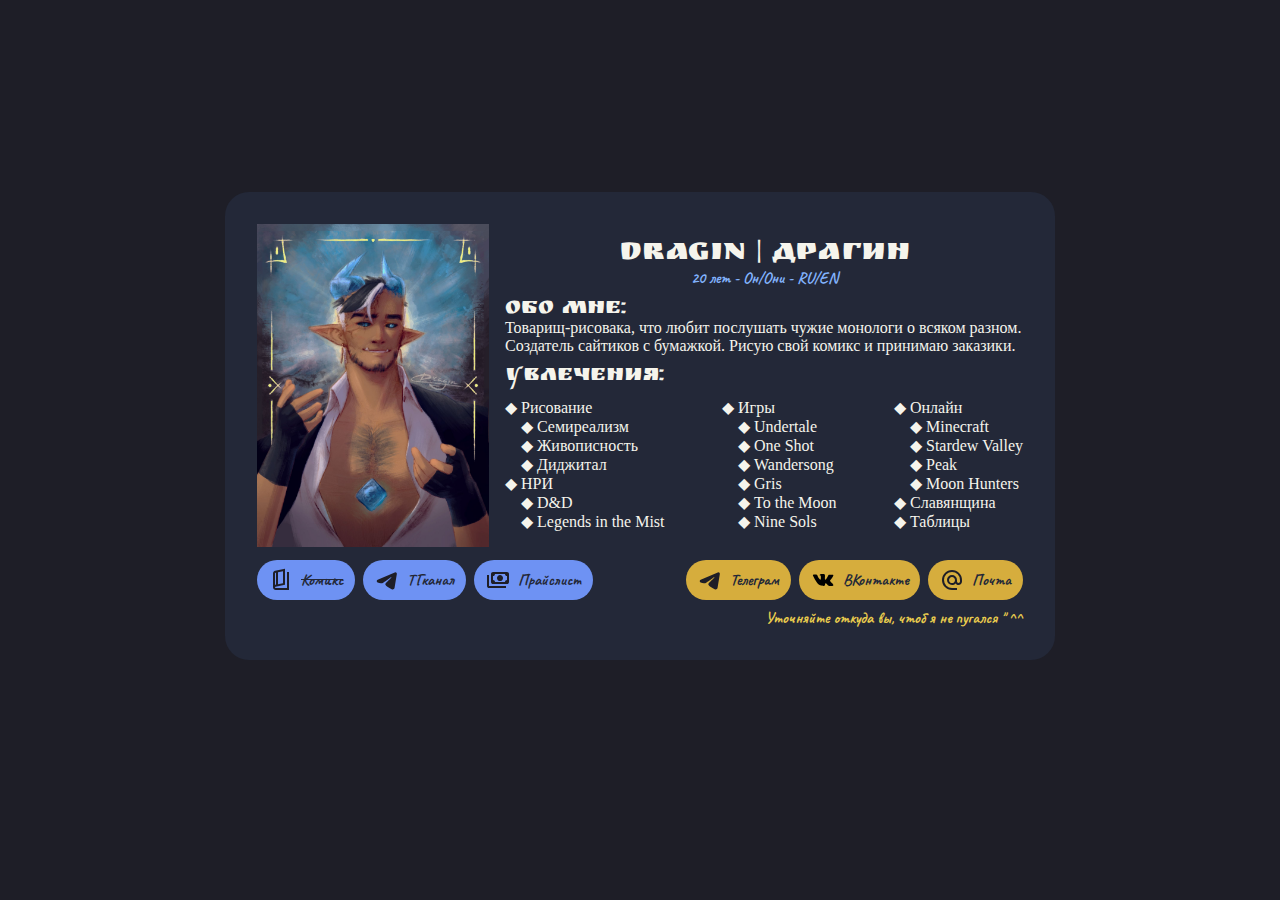
<file: index.html>
<!DOCTYPE html>
<html lang="en">
<head>
    <meta charset="UTF-8">
    <meta name="viewport" content="width=device-width, initial-scale=1.0">
    <link rel="icon" href="./img/favicon.svg">
    <title>Dragin - Визитка</title>
    <link rel="stylesheet" href="./css/style.css">
    <link rel="stylesheet" href="./css/index.css">
</head>
<body>
    <div class="container">
        <div class="main">
            <div class="img">
                <img src="./img/persona.jpg" alt="Автор">
                <img src="./img/persona.jpg" alt="Персонаж">
            </div>
            <div class="text">
                <h1 class="mid">Dragin | Драгин</h1>
                <span class="hand up mid">20 лет - Он/Они - RU/EN</span>
                <h2>Обо мне:</h2>
                <p class="up">Товарищ-рисовака, что любит послушать чужие монологи о всяком разном. Создатель сайтиков с бумажкой. Рисую свой комикс и принимаю заказики.</p>
                <h2>Увлечения:</h2>
                <div class="hobby">
                    <ul>
                        <li>
                            Рисование
                            <ul>
                                <li>Семиреализм</li>
                                <li>Живописность</li>
                                <li>Диджитал</li>
                            </ul>
                        </li>
                        <li>
                            НРИ
                            <ul>
                                <li>D&D</li>
                                <li>Legends in the Mist</li>
                            </ul>
                        </li>
                    </ul>
                    <ul>
                        <li>
                            Игры
                            <ul>
                                <li>Undertale</li>
                                <li>One Shot</li>
                                <li>Wandersong</li>
                                <li>Gris</li>
                                <li>To the Moon</li>
                                <li>Nine Sols</li>
                            </ul>
                        </li>
                    </ul>
                    <ul>
                        <li>
                            Онлайн
                            <ul>
                                <li>Minecraft</li>
                                <li>Stardew Valley</li>
                                <li>Peak</li>
                                <li>Moon Hunters</li>
                            </ul>
                        </li>
                        <li>Славянщина</li>
                        <li>Таблицы</li>
                    </ul>
                </div>
            </div>
        </div>
        <footer>
            <div class="links hand">
                <ul>
                    <li><a href="" class="button" title="В разработке ¯\_(ツ)_/¯">
                        <div class="icon" id="comic"></div><s>Комикс</s>
                    </a></li>
                    <li><a href="https://web.telegram.org/a/#-1002128045322" class="button">
                        <div class="icon" id="teleg"></div>ТГканал
                    </a></li>
                    <li><a href="./pricelist.html" class="button">
                        <div class="icon" id="price"></div>Прайслист
                    </a></li>
                </ul>
                <ul>
                    <li><a href="https://web.telegram.org/a/#5241780422" class="button secc">
                        <div class="icon" id="teleg"></div>Телеграм
                    </a></li>
                    <li><a href="https://vk.com/draginm" class="button secc">
                        <div class="icon" id="vk"></div>ВКонтакте
                    </a></li>
                    <li><a href="mailto:draginmaprings@gmail.com" class="button secc" title="draginmaprings@gmail.com">
                        <div class="icon" id="email"></div>Почта
                    </a></li>
                </ul>
            </div>
            <span class="hand">Уточняйте откуда вы, чтоб я не пугался " ^^</span>
        </footer>
    </div>
</body>
</html>
</file>
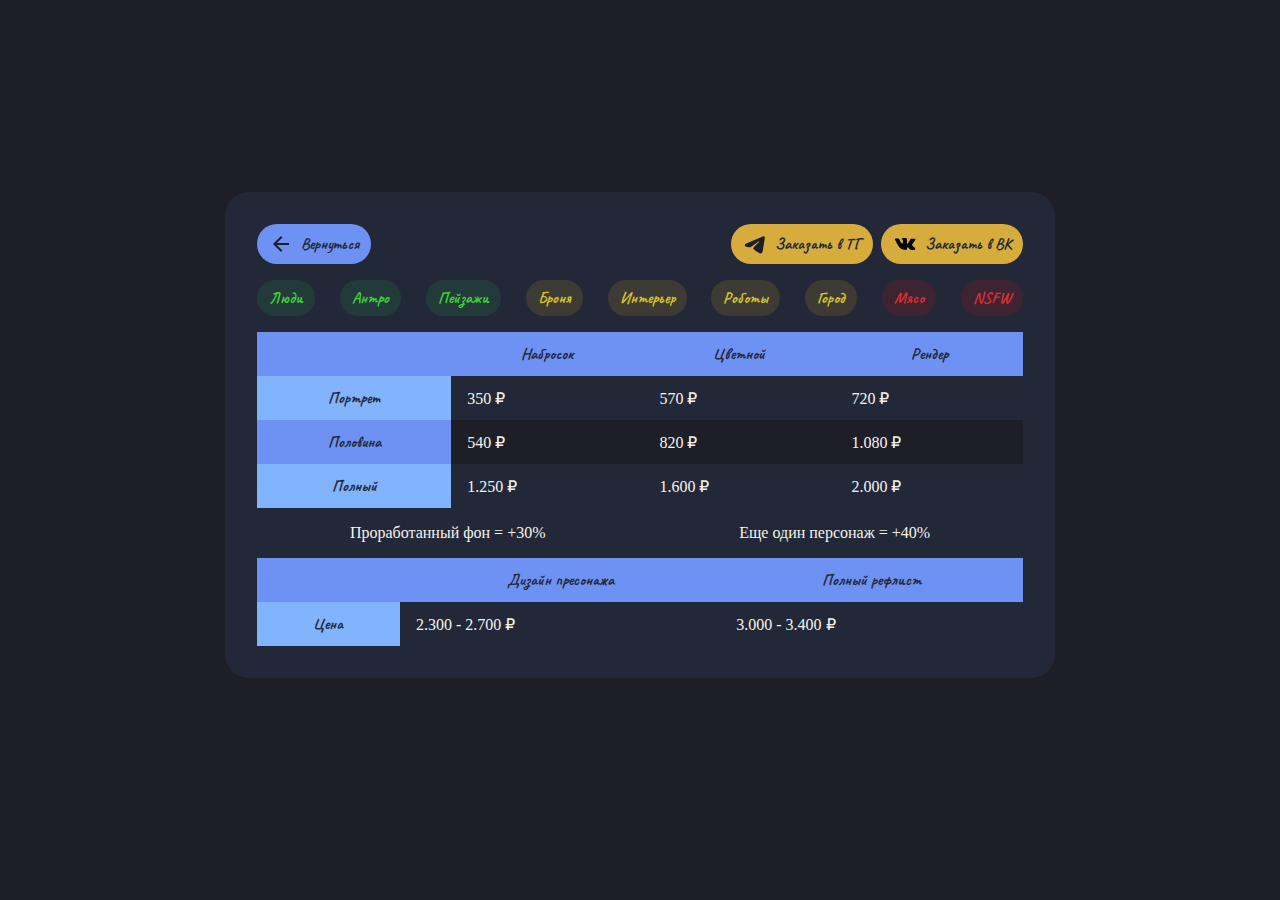
<file: pricelist.html>
<!DOCTYPE html>
<html lang="ru">
<head>
    <meta charset="UTF-8">
    <meta name="viewport" content="width=device-width, initial-scale=1.0">
    <link rel="icon" href="./img/favicon.svg">
    <title>Dragin - Прайслист</title>
    <link rel="stylesheet" href="./css/style.css">
    <link rel="stylesheet" href="./css/pricelist.css">
</head>
<body>
    <main>
        <div class="container">
            <header class="hand">
                <a href="./index.html" class="button">
                    <div class="icon" id="back"></div>Вернуться
                </a>
                <div class="action">
                    <a href="https://web.telegram.org/a/#5241780422" class="button secc">
                        <div class="icon" id="teleg"></div>Заказать в ТГ
                    </a>
                    <a href="https://vk.com/draginm" class="button secc">
                        <div class="icon" id="vk"></div>Заказать в ВК
                    </a>
                </div>
            </header>
            <ul class="hand tags">
                <li class="y">Люди</li>
                <li class="y">Антро</li>
                <li class="y">Пейзажи</li>
                <li class="m">Броня</li>
                <li class="m">Интерьер</li>
                <li class="m">Роботы</li>
                <li class="m">Город</li>
                <li class="n">Мясо</li>
                <li class="n">NSFW</li>
            </ul>
            <table>
                <thead>
                    <tr>
                        <th></th>
                        <th>Набросок</th>
                        <th>Цветной</th>
                        <th>Рендер</th>
                    </tr>
                </thead>
                <tbody>
                    <tr>
                        <th>Портрет</th>
                        <td>350 ₽</td>
                        <td>570 ₽</td>
                        <td>720 ₽</td>
                    </tr>
                    <tr>
                        <th>Половина</th>
                        <td>540 ₽</td>
                        <td>820 ₽</td>
                        <td>1.080 ₽</td>
                    </tr>
                    <tr>
                        <th>Полный</th>
                        <td>1.250 ₽</td>
                        <td>1.600 ₽</td>
                        <td>2.000 ₽</td>
                    </tr>
                </tbody>
            </table>
            <ul class="additional">
                <li>Проработанный фон = +30%</li>
                <li>Еще один персонаж = +40%</li>
            </ul>
            <table>
                <thead>
                    <tr>
                        <th></th>
                        <th>Дизайн пресонажа</th>
                        <th>Полный рефлист</th>
                    </tr>
                </thead>
                <tbody>
                    <tr>
                        <th>Цена</th>
                        <td>2.300 - 2.700 ₽</td>
                        <td>3.000 - 3.400 ₽</td>
                    </tr>
                </tbody>
            </table>
        </div>
    </main>
</body>
</html>
</file>
<file: css/style.css>
@import url('https://fonts.googleapis.com/css2?family=Caveat:wght@400..700&family=Ruslan+Display&display=swap');

:root {
    --bg: #1e1e27;
    --bg2:#232838;
    --main: #6e92f3;
    --main2: #82b3fd;
    --secc: #d6ad3d;
    --secc2: #e9cc4e;
    --text: #f5f4ec;

    --fhand: 'Caveat';
    --fhead: 'Ruslan Display';
}

* {
    margin: 0;
    padding: 0;
    box-sizing: border-box;
}

body {
    background-color: var(--bg);
    color: var(--text);
    font-family: Cambria, Cochin, Georgia, Times, 'Times New Roman', serif;
    padding: 12px;
}

.container {
    padding: 32px;
    border-radius: 24px;
    background-color: var(--bg2);

    max-width: 830px;
    margin: 20vh auto 0;

    display: flex;
    flex-direction: column;
    gap: 16px;
    justify-content: space-between;
}

h1, h2, h3 {
    font-family: var(--fhead);
    font-weight: normal;
}

.hand {
    font-family: var(--fhand);
    font-weight: bold;
    color: var(--main2);
}

a {
    text-decoration: none;
    color: var(--secc);
    cursor: pointer;
    transition: .3s ease-out;
}
a:hover {
    color: var(--secc2);
}

.button {
    display: flex;
    gap: 8px;
    align-items: center;
    padding: 8px 12px;
    border-radius: 24px;
    background-color: var(--main);

    color: var(--bg2);
    font-weight: bold;
    transition: .3s ease-out;
    cursor: pointer;
}
.button:hover {
    color: var(--bg);
    background-color: var(--main2);
}
.button.secc {
    background-color: var(--secc);
}
.button.secc:hover {
    background-color: var(--secc2);
}

ul {
    display: flex;
    flex-direction: row;
    gap: 8px;
    justify-content: space-between;
    list-style: none;
}

img {
    display: block;
    width: 100%;
}

.icon {
    width: 24px;
    height: 24px;
    background-position: center;
    background-size: contain;
    background-repeat: no-repeat;
}
.icon#back {
    background-image: url(../img/back.svg);
}
.icon#comic {
    background-image: url(../img/comic.svg);
}
.icon#email {
    background-image: url(../img/email.svg);
}
.icon#teleg {
    background-image: url(../img/teleg.svg);
}
.icon#price {
    background-image: url(../img/price.svg);
}
.icon#vk {
    background-image: url(../img/vk.svg);
}



@media screen and (max-width: 800px) {
    .container {
        margin-top: 0;
        padding: 16px;
    }
}
</file>
<file: css/index.css>
.main {
    display: grid;
    grid-template-columns: auto 1fr;
    gap: 16px;
    align-items: center;
    justify-content: space-between;
}

.img {
    position: relative;
    width: 232px;
    height: 320px;
    background-color: var(--bg);
}
img {
    position: absolute;
    top: 0;
    left: 0;
    transition: .3s ease-out;
}
.img:hover img:last-child {
    opacity: 0;
}

.text {
    display: flex;
    flex-direction: column;
    gap: 8px;
    justify-content: space-between;
}

.up {
    margin-top: -12px;
}
.mid {
    text-align: center;
}

.hobby {
    display: flex;
    gap: 8px;
    justify-content: space-between;
}

.hobby ul {
    flex-direction: column;
    gap: 0;
    list-style: "◆ ";
    padding-left: 16px;
}

footer {
    display: flex;
    flex-direction: column;
    gap: 8px;
}

.links {
    display: flex;
    gap: 8px;
    align-items: center;
    justify-content: space-between;
    flex-wrap: wrap;
}

footer span.hand {
    color: var(--secc2);
    text-align: right;
}

@media screen and (max-width: 795px) {
    .main {
        display: flex;
        flex-direction: column;
    }

    .links ul {
        width: 100%;
    }
}

@media screen and (max-width: 547px) {
    .hobby {
        font-size: 14px;
    }
}

@media screen and (max-width: 503px) {
    .hobby {
        font-size: 16px;
        flex-wrap: wrap;
    }
}

@media screen and (max-width: 436px) {
    .links {
        flex-wrap: nowrap;
    }

    .links ul {
        flex-direction: column;
    }
}

@media screen and (max-width: 377px) {
    h1 {
        font-size: x-large;
    }

    h2 {
        font-size: larger;
    }
}
</file>
<file: css/pricelist.css>
header, .action {
    display: flex;
    gap: 8px;
    justify-content: space-between;
}

ul.tags {
    flex-wrap: wrap;
}

ul.tags li {
    padding: 8px 12px;
    border-radius: 24px;
}
li.y {
    background-color: #27814236;
    color: #3dd137;
}
li.m {
    background-color: #9b802838;
    color: #d4c32c;
}
li.n {
    background-color: #9115263f;
    color: #da3030;
}

table {
    background: var(--bg);
    border-spacing: 0;
}

tbody > tr:nth-child(2n-1) {
    background-color: var(--bg2);
}

th, td {
    padding: 12px 16px;
}
th {
    background-color: var(--main);
    color: var(--bg2);
    font-family: var(--fhand);
}
tbody > tr:nth-child(2n-1) > th {
    background-color: var(--main2);
}

ul.additional {
    justify-content: space-around;
    flex-wrap: wrap;
}



@media screen and (max-width: 568px) {
    header {
        align-items: start;
    }

    header .action {
        flex-direction: column;
    }
}

@media screen and (max-width: 504px) {
    table {
        font-size: 14px;
    }
}

@media screen and (max-width: 400px) {
    header {
        align-items: stretch;
        flex-direction: column;
    }

    .button {
        justify-content: center;
    }

    th, td {
        padding: 8px;
    }
}
</file>
